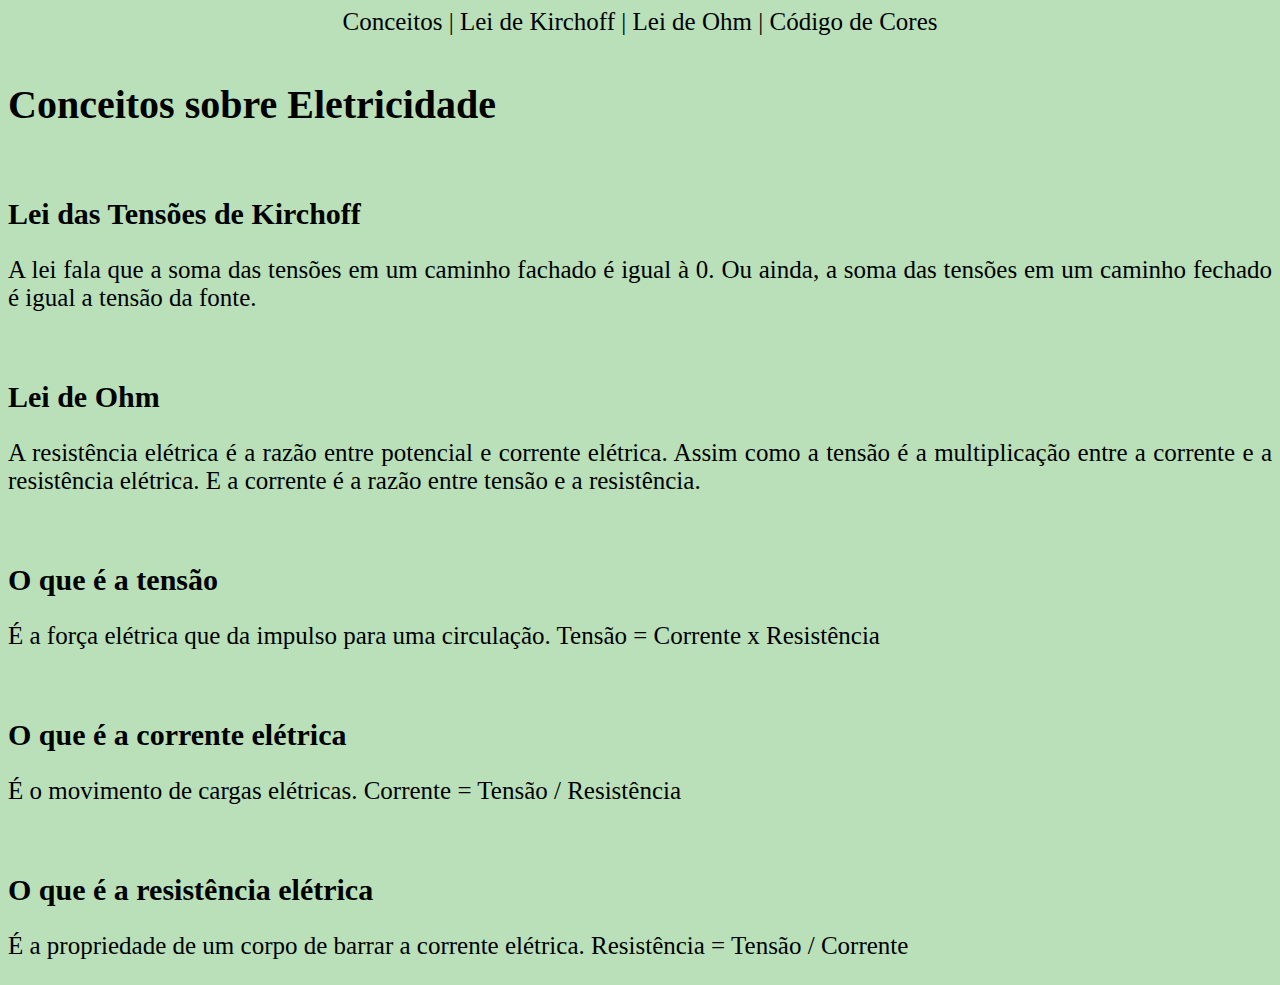
<file: index.html>
<!DOCTYPE html>
<html lang="pt-BR">
<head>
    <meta charset="UTF-8">
    <meta name="viewport" content="width=device-width, initial-scale=1.0">
    <link rel="stylesheet" href="style.css">
    <title>Eletricidade</title>
</head>
<body>
    <nav>
        <a href="./index.html">Conceitos |</a>
        <a href="./ltk.html">Lei de Kirchoff |</a>
        <a href="./lei_ohm.html">Lei de Ohm |</a>
        <a href="./codcores.html">Código de Cores</a>
    </nav>
    <br>
    <h1>Conceitos sobre Eletricidade</h1>
    <br>
    <h2>Lei das Tensões de Kirchoff</h2>
    <p>     A lei fala que a soma das tensões em um caminho fachado é igual à 0.
        Ou ainda, a soma das tensões em um caminho fechado é igual a tensão da fonte.</p>
    <br>
    <h2>Lei de Ohm</h2>
    <p>     A resistência elétrica é a razão entre potencial e corrente elétrica. Assim como a tensão é a multiplicação entre a corrente e a resistência elétrica. E a corrente é a razão entre tensão e a resistência.</p>
    <br>
    <h2>O que é a tensão</h2>
    <p> É a força elétrica que da impulso para uma circulação. Tensão = Corrente x Resistência</p>
    <br>
    <h2>O que é a corrente elétrica</h2>
    <p>     É o movimento de cargas elétricas. Corrente = Tensão / Resistência </p>
    <br>
    <h2>O que é a resistência elétrica</h2>
    <p>É a propriedade de um corpo de barrar a corrente elétrica. Resistência = Tensão / Corrente</p>
</body>
</html>
</file>
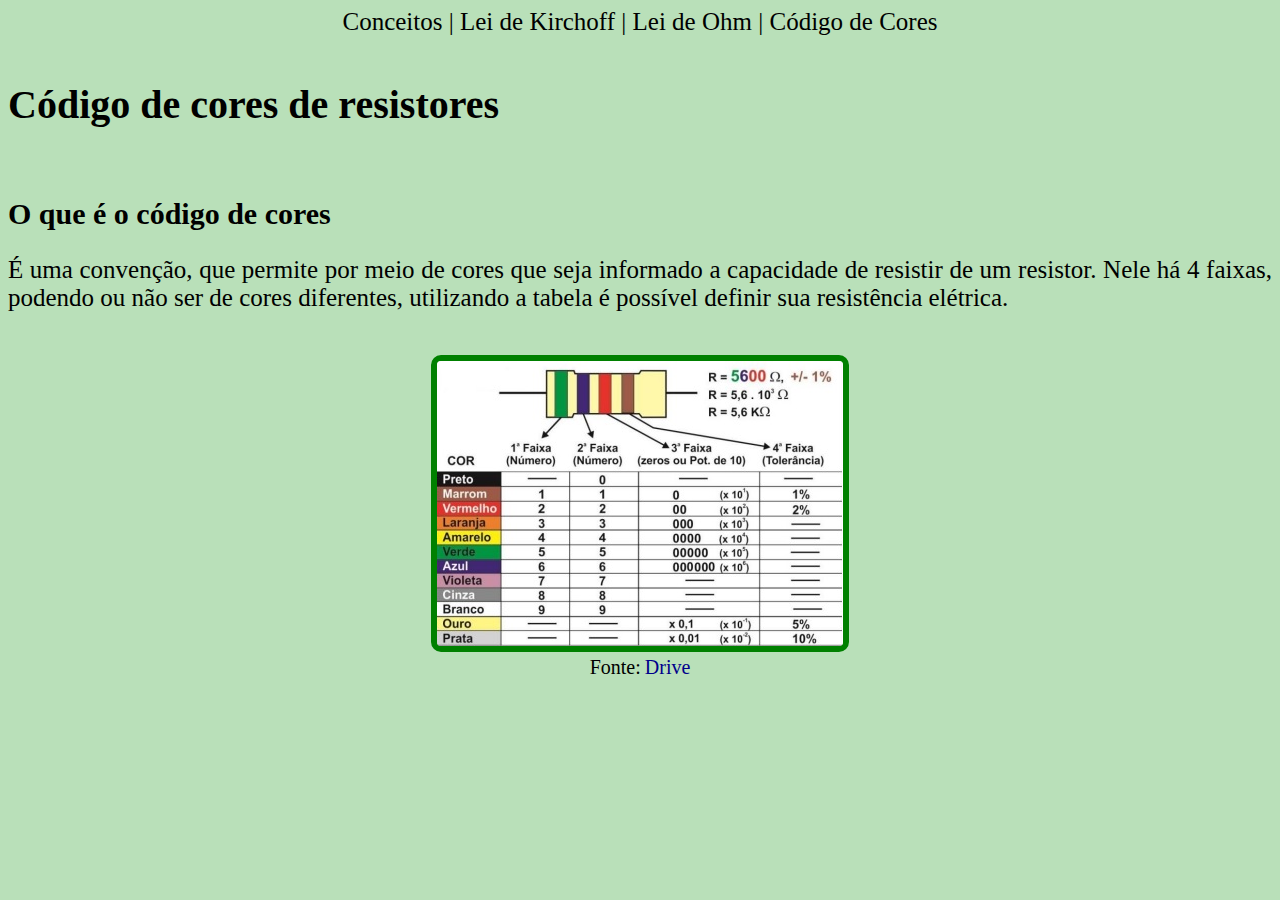
<file: codcores.html>
<!DOCTYPE html>
<html lang="pt-BR">
<head>
    <meta charset="UTF-8">
    <meta name="viewport" content="width=device-width, initial-scale=1.0">
    <link rel="stylesheet" href="style.css">
    <title> Código de Cores de Resistores</title>
</head>
<body>
    <nav>
        <a href="./index.html">Conceitos |</a>
        <a href="./ltk.html">Lei de Kirchoff |</a>
        <a href="./lei_ohm.html">Lei de Ohm |</a>
        <a href="./codcores.html">Código de Cores</a>
    </nav>
    <br>
    <h1>Código de cores de resistores</h1>
    <br>
    <h2>O que é o código de cores</h2>
    <p> É uma convenção, que permite por meio de cores que seja informado a capacidade de resistir de um resistor. Nele há 4 faixas, podendo ou não ser de cores diferentes, utilizando a tabela é possível definir sua resistência elétrica.</p>
    <br>
    <div>
        <img src="tabela.jpg" alt="Imagem Tabela de Cores de Resistores">
        <br>
        <small>Fonte:</small>
        <a href="https://drive.google.com/file/d/1LddgKaHT-E2Vjhwk9fHUJ2GpfqhBf7EZ/view">Drive</a>
    </div>
</body>
</html>
</file>
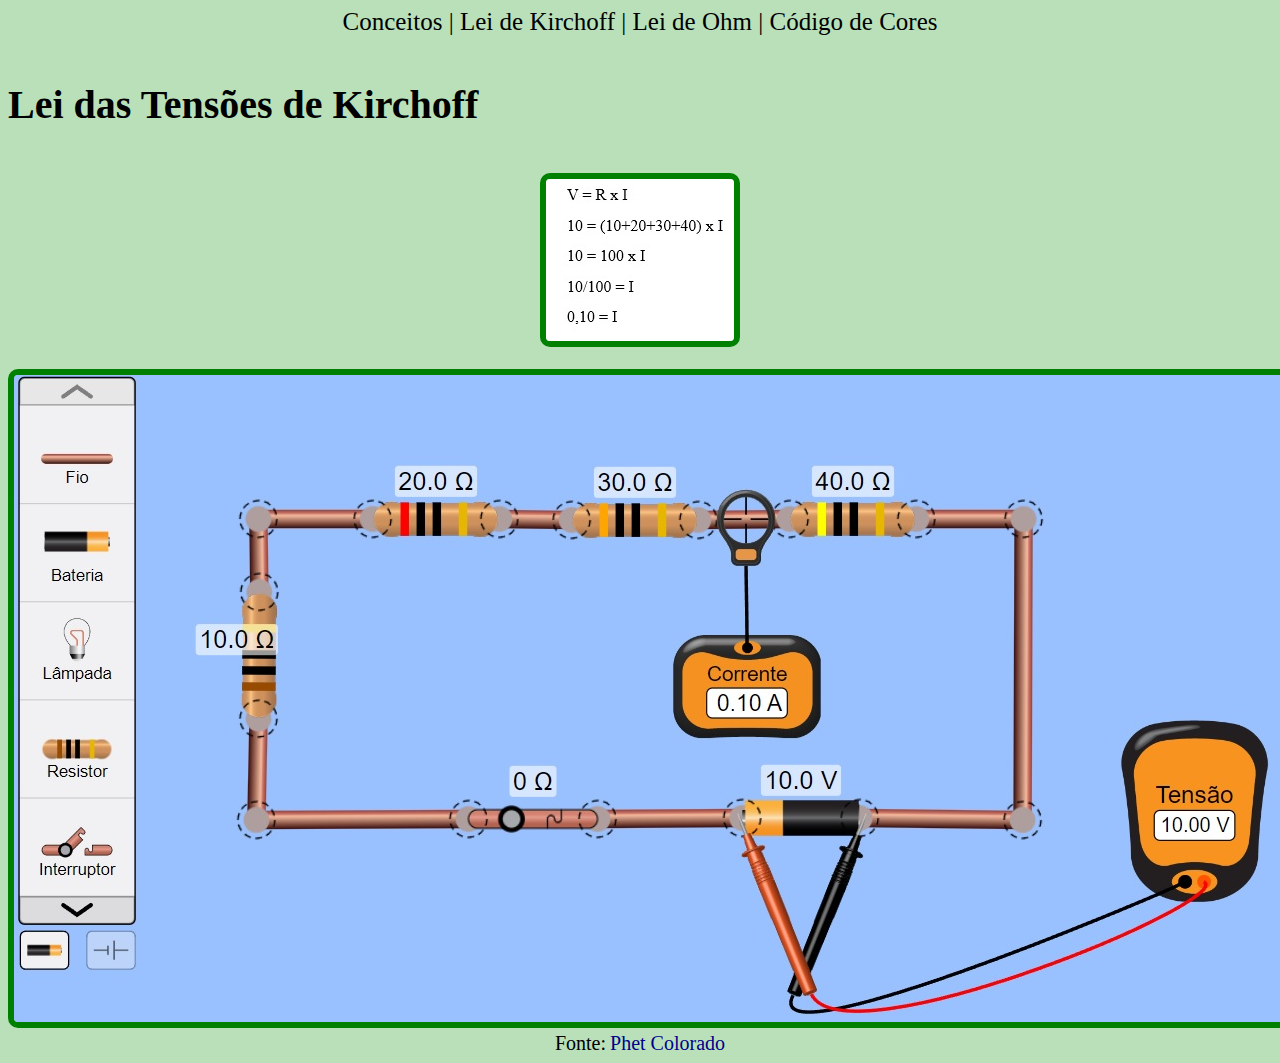
<file: ltk.html>
<!DOCTYPE html>
<html lang="pt-BR">
<head>
    <meta charset="UTF-8">
    <meta name="viewport" content="width=device-width, initial-scale=1.0">
    <link rel="stylesheet" href="style.css">
    <title>Lei de Kirchoff</title>
</head>
<body>
    <nav>
        <a href="./index.html">Conceitos |</a>
        <a href="./ltk.html">Lei de Kirchoff |</a>
        <a href="./lei_ohm.html">Lei de Ohm |</a>
        <a href="./codcores.html">Código de Cores</a>
    </nav>
    <br>
    <h1>Lei das Tensões de Kirchoff</h1>
    <br>
    <div>
        <img src="calculo ltk.jpg" alt="Imagem Calculo LTK">
    </div>
    <br>
    <div>
        <img src="tensao.jpg" alt="Imagem Lei das Tensões">
        <br>
        <small>Fonte:</small>
        <a href="https://phet.colorado.edu/sims/html/circuit-construction-kit-dc/latest/circuit-construction-kit-dc_all.html?locale=pt_BR">Phet Colorado</a>
    </div>
</body>
</html>
</file>
<file: style.css>
body{
    text-align: justify;
    background-color: rgb(185, 224, 185)
}
nav{
    font-size: 25px;
    text-align: center;
}
nav a{
    color: black;
    text-decoration: none;
}
h1{
    font-size: 40px;
}
h2{
    font-size: 30px;
}
p{
    font-size: 25px;
}
div{
    text-align: center;
}
div img{
    border: solid green 6px;
    border-radius: 10px;
}
a:hover{
    background-color: rgb(111, 179, 111);
}
small{
    font-size: 20px;
}
div a{
    color: darkblue;
    font-size: 20px;
    text-decoration: none;
}
</file>
